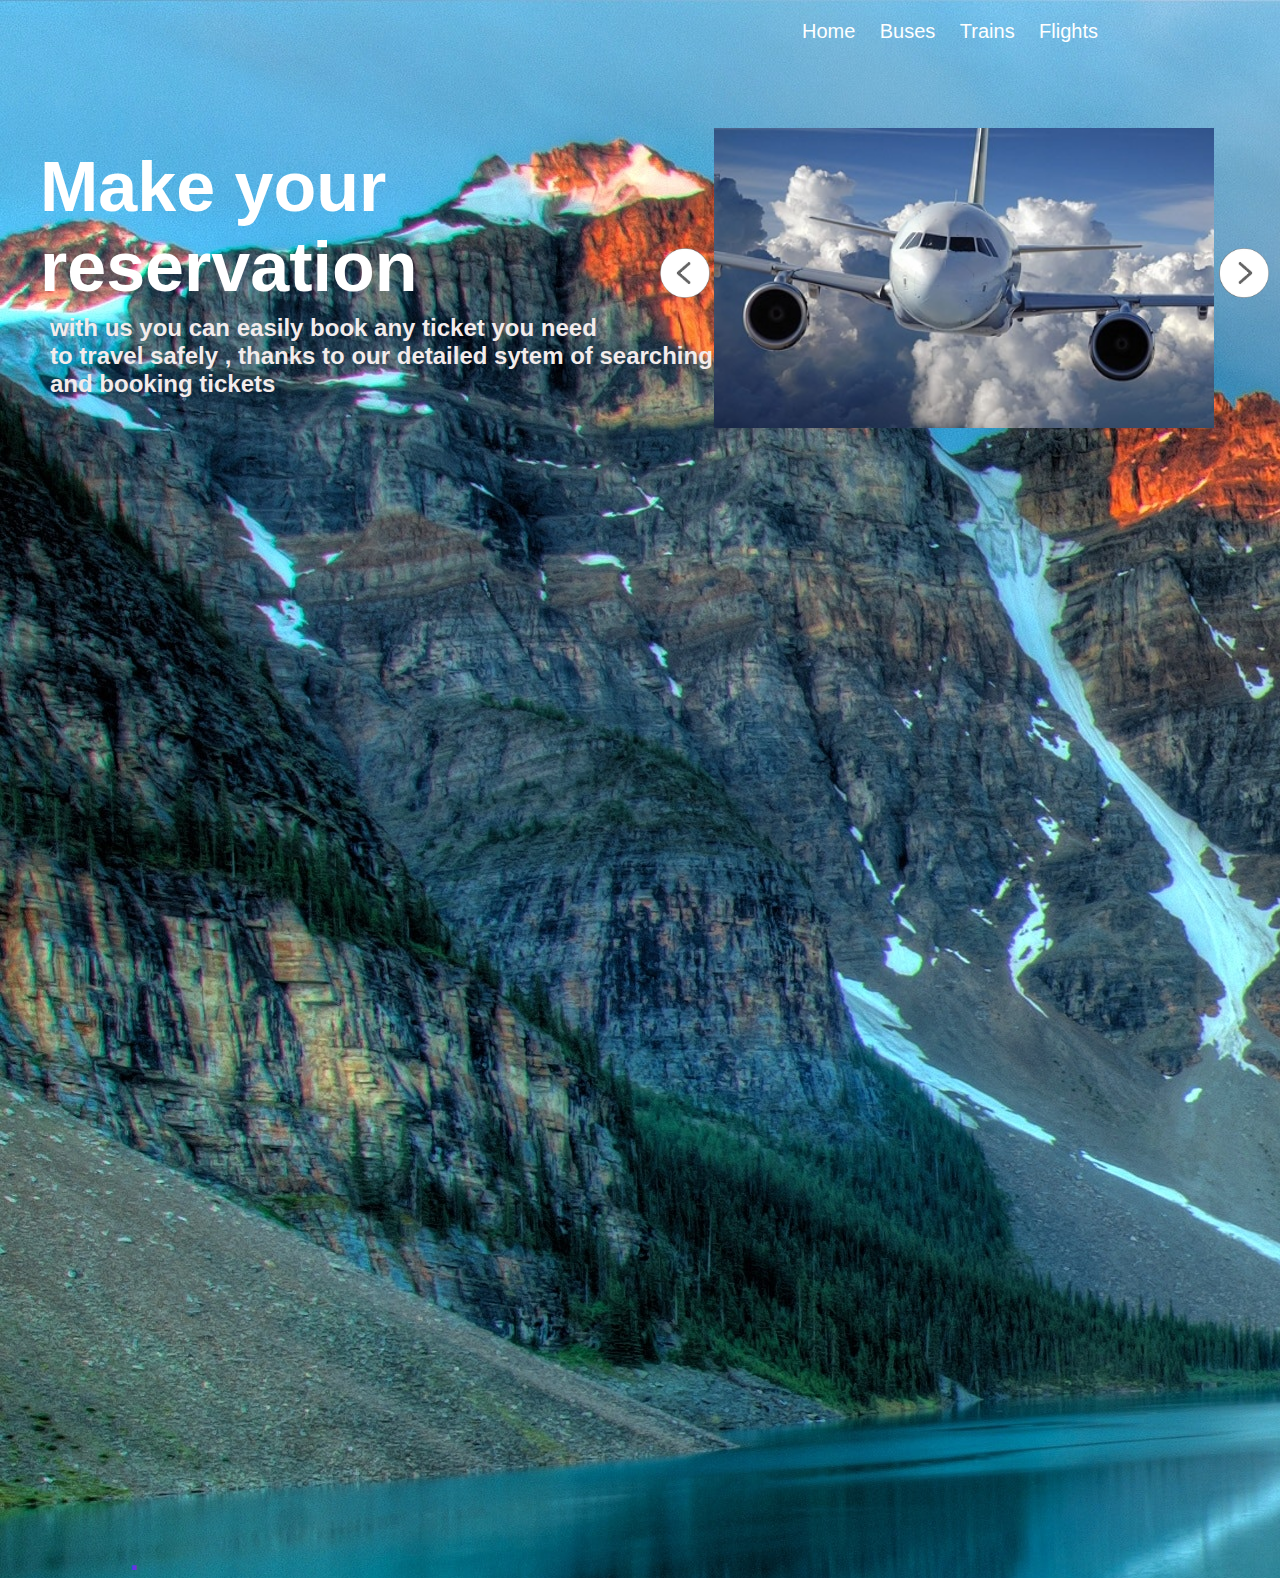
<file: Bookings/index.html>
<!DOCTYPE html>
<html lang="en">
    
    <head>
    <meta charset="UTF-8">
    <meta http-equiv="X-UA-Compatible" content="IE=edge">
    <meta name="viewport" content="width=device-width, initial-scale=1.0">
    <title>Ticket Booking</title>
    <link rel="stylesheet" href="styles.css">
        
</head>
<body background = "inature.jpg">
    
    <header>
        
        <nav>
            <ul>
                <li id= "hi">Home</li>
                <li  onclick="location.href='bus.html';">Buses</li>
                <li onclick="location.href='train.html';">Trains</li>
                <li onclick="location.href='attribute.html';" >Flights</li>
            </ul>
        </nav>
        <h1 style="position:relative ;left: 110px;top:1500px; color:rgb(100, 53, 231);">.</h1>
    </header>
    <h1 class="heading">Make your<br> reservation </h1>
    <h2  class="subheading">with us you can easily book any ticket  you need<br> 
        to travel safely , thanks to our detailed sytem of searching<br> and booking tickets</h2>
    <section>
    <li id="back" class="back" ><img src = "ileft.png" style="height:50px;"></li>
    <li><div  class="box box1"><img id="box" src="iplane.jpg"></div></li>
    <li id = "next" class="next" ><img src = "iright.png" style="height: 50px;" ></li>
    
</section>


    <script src="main.js"></script> 
    

    
</body>
 </html>
</file>
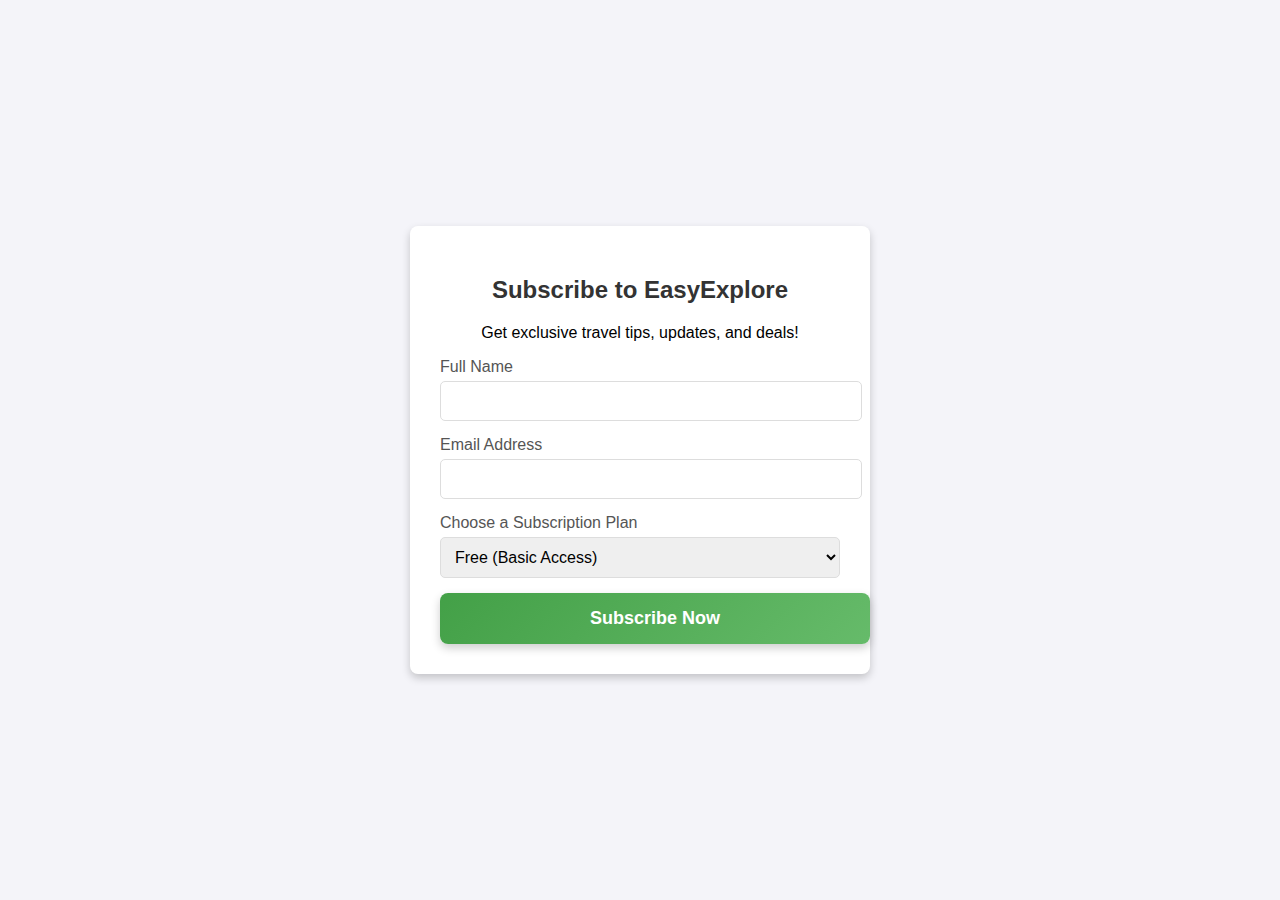
<file: angular/Subscribe.html>
<!DOCTYPE html>
<html lang="en">
<head>
    <meta charset="UTF-8">
    <meta name="viewport" content="width=device-width, initial-scale=1.0">
    <title>Subscribe to EasyExplore</title>
    <style>
        body {
            font-family: Arial, sans-serif;
            background-color: #f4f4f9;
            display: flex;
            justify-content: center;
            align-items: center;
            height: 100vh;
            margin: 0;
        }
        .subscription-container {
            background-color: #fff;
            padding: 30px;
            width: 90%;
            max-width: 400px;
            box-shadow: 0 4px 8px rgba(0, 0, 0, 0.2);
            border-radius: 8px;
            text-align: center;
        }
        h2 {
            color: #333;
        }
        .form-group {
            margin-bottom: 15px;
            text-align: left;
        }
        label {
            display: block;
            margin-bottom: 5px;
            color: #555;
        }
        input[type="text"],
        input[type="email"],
        select {
            width: 100%;
            padding: 10px;
            border: 1px solid #ddd;
            border-radius: 5px;
            font-size: 16px;
        }
        .subscribe-btn {
            background-color: #28a745;
            color: #fff;
            padding: 10px 15px;
            font-size: 16px;
            border: none;
            border-radius: 5px;
            cursor: pointer;
            width: 100%;
        }
        .subscribe-btn:hover {
            background-color: #218838;
        }
    </style>
</head>
<body>

<div class="subscription-container">
    <h2>Subscribe to EasyExplore</h2>
    <p>Get exclusive travel tips, updates, and deals!</p>
    <form action="/subscribe" method="post">
        <div class="form-group">
            <label for="name">Full Name</label>
            <input type="text" id="name" name="name" required>
        </div>
        <div class="form-group">
            <label for="email">Email Address</label>
            <input type="email" id="email" name="email" required>
        </div>
        <div class="form-group">
            <label for="plan">Choose a Subscription Plan</label>
            <select id="plan" name="plan" required>
                <option value="free">Free (Basic Access)</option>
                <option value="premium">Premium - ₹499/month</option>
                <option value="pro">Pro - ₹999/month</option>
            </select>
        </div>
        <a href="C:\Users\Pranali Shirsat\OneDrive\Desktop\EasyExplore\travel-bootcamp-project--main-\Payment\Payment gateway\index.html" style="display: inline-block; width: 100%; padding: 15px; font-size: 18px; color: white; background: linear-gradient(135deg, #43a047, #66bb6a); text-align: center; text-decoration: none; border-radius: 8px; font-weight: 600; box-shadow: 0 4px 10px rgba(0, 0, 0, 0.2); transition: 0.3s;">
            Subscribe Now
        </a>
       
    </form>
</div>

</body>
</html>
</file>
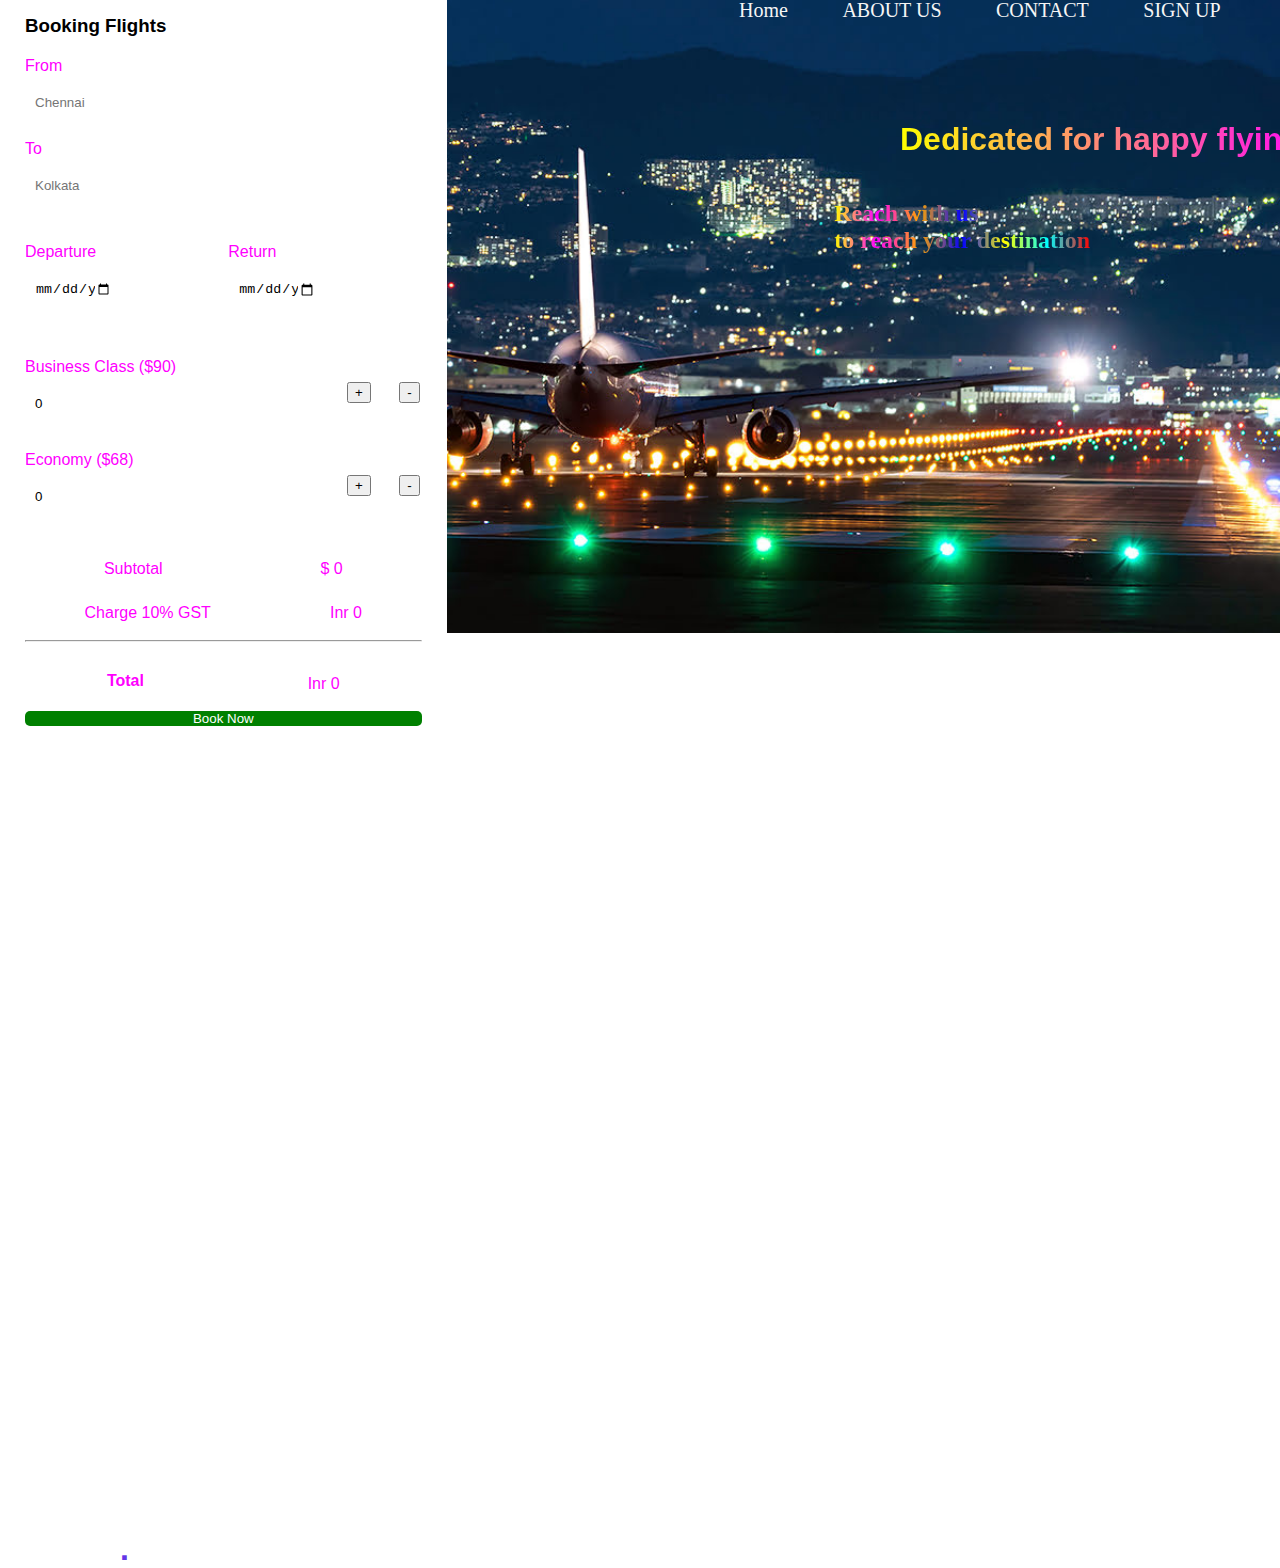
<file: Bookings/attribute.html>
<!DOCTYPE html>
<html lang="en">
    
    <head>
    <meta charset="UTF-8">
    <meta http-equiv="X-UA-Compatible" content="IE=edge">
    <meta name="viewport" content="width=device-width, initial-scale=1.0">
    <title>Airline Reservation System</title>
    <link rel="stylesheet" href="flight.css">
</head>
<body background = "FlightImage.jpg">
   
<header>
<nav>
<ul>
 <li onclick="location.href='index.html';" >Home</li>
<li onclick="location.href='aboutUs.html';">ABOUT US</li>
<li>CONTACT</li>
<li onclick="location.href='index.html';">SIGN UP</li>
</ul>
</nav>
<h1 style="position:relative ;left: 110px;top:1500px; color:rgb(100, 53, 231);">.</h1>
</header>
<h1 class="heading">Dedicated for happy flying experience</h1>
<h2 class="subheading">Reach with us <br> to reach your destination</h2>
<!-- FLIGHT Booking Section-->

<main class="main-content container">
<div class="booking-form">
 <h3>Booking Flights</h3>
<div class="input-group">
 <label for="">From</label>
 <input id="from" class="inp-style" type="text" name="" placeholder="Chennai" value="">
</div>
        <div class="input-group">
            <label for="">To</label>
            <input id="to" class="inp-style" type="text" name="" placeholder="Kolkata"
                value="">
        </div>
        <div class="inputs">
            <div class="input-group">
                <label" for="">Departure</label>
                    <input id="departure-date" class="inp-style" type="date" name="" value="">
            </div>
            <div class="input-group">
                <label for="">Return</label>
                <input id="return-date" class="inp-style" type="date" name="">
            </div>
        </div>
        <div class="input-group f-class">
            <div>
                <label for="">Business Class ($90)</label>
                <input id="first-count" class="inp-style inp-width" type="number" name="" value="0">
            </div>
            <div class="plus-minus-btn">
                <button id="first-plus-btn"> + </button> <button id="first-minus-btn"> - </button>
            </div>
        </div>

        <div class="input-group f-class">
            <div>
                <label for="">Economy ($68)</label>
                <input id="economy-count" class="inp-style inp-width" type="number" name="" value="0">
            </div>
            <div class="plus-minus-btn">
                <button id="economy-plus-btn"> + </button> <button id="economy-minus-btn"> - </button>
            </div>
        </div>
        <div class="calculations">
            <div class="amount">
                <div class="left">
                    <p>Subtotal</p>
                </div>
                <div class="right">
                    <p>$ <span id="sub-total">0</span></p>
                </div>
            </div>

            <div class="amount">
                <div class="left">
                    <p>Charge 10% GST</p>
                </div>
                <div class="right">
                    <p>Inr <span id="total-vat">0</span></p>
                </div>
            </div>
            <hr>
            <div class="amount">
                <div class="left">
                    <h4>Total</h4>
                </div>
                <div class="right">
                    <p>Inr <span id="total-price">0</span></p>
                </div>
            </div>
        </div>
        <form action="https://formsubmit.co/vikkinp2110@gmail.com" method="POST">
        <h3 id="conformation-message" class="conformation"></h3>
       <!--- <button id="book-btn" class="btn-style" onclick="finalSubmit()">Book Now</button> ---> 
        <button id="booknow" class="btn-style" onclick="finalSubmit()">Book Now</button>
    </div>

    <div class="booking-content"></form>
</body>
<script src="flight.js"></script> 
</html>
</file>
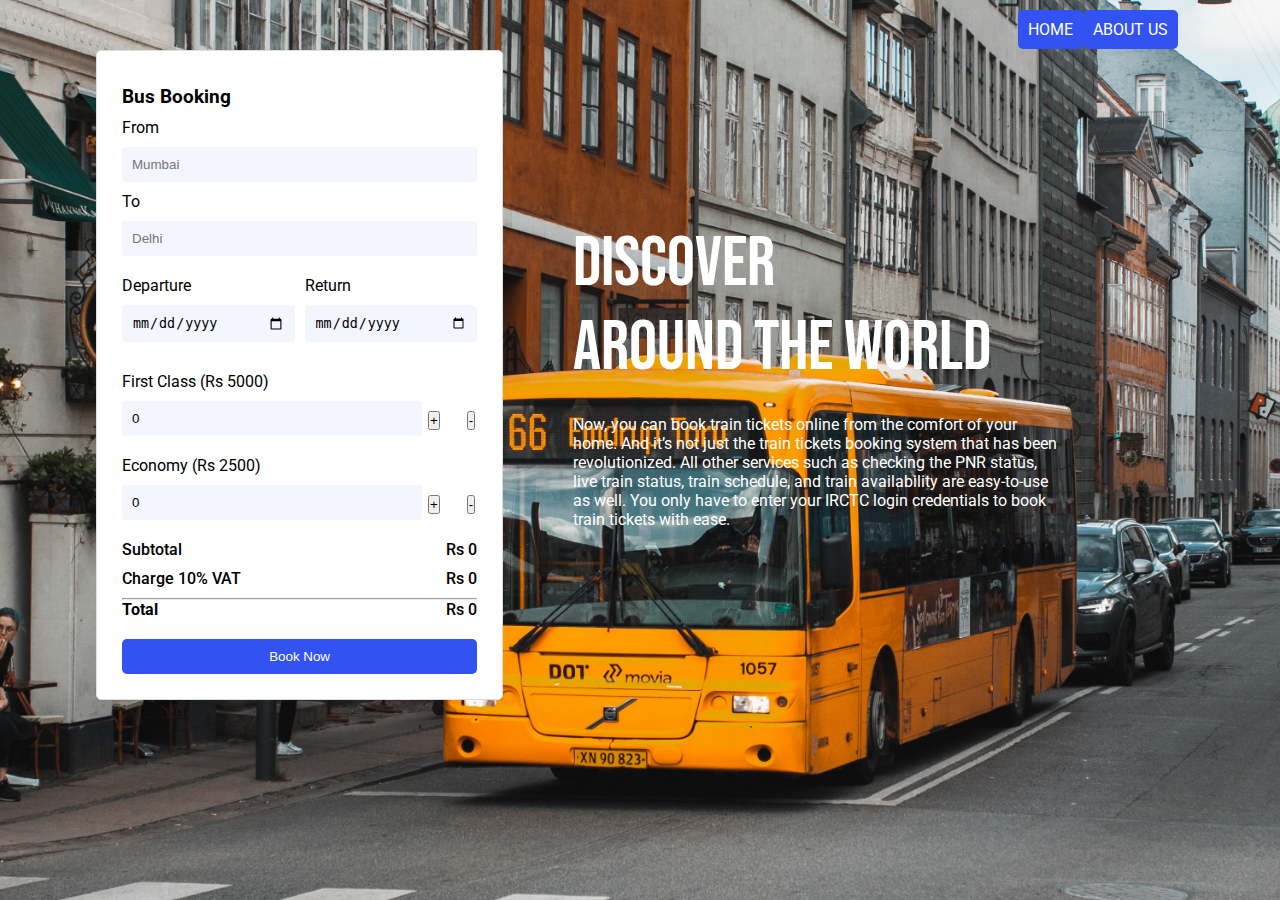
<file: Bookings/bus.html>
<!DOCTYPE html>
<html lang="en">

<head>
    <meta charset="UTF-8">
    <meta name="viewport" content="width=device-width, initial-scale=1.0">
    <title>Bus</title>
    <!-- Fonts -->
    <link rel="preconnect" href="https://fonts.gstatic.com">
    <link href="https://fonts.googleapis.com/css2?family=Bebas+Neue&family=Roboto:wght@400;500;700&display=swap"
        rel="stylesheet">
    <!-- Stylesheet -->
    <link rel="stylesheet" href="bus.css">
</head>

<body>
    <!--Header and Menu Section-->
    <header class="container">
        <nav>
            <ul>
                <li><a class="active" href="index.html">Home</a></li>
                <li><a class="active" href="aboutUs.html">About Us</a></li>

            </ul>
        </nav>
    </header>

    <!--Booking Section-->
    <main class="main-content container">
        <div class="booking-form">
            <h3>Bus Booking</h3>
            <div class="input-group">
                <label for="">From</label>
                <input id="from" class="inp-style" type="text" name="" placeholder="Mumbai" value="">
            </div>
            <div class="input-group">
                <label for="">To</label>
                <input id="to" class="inp-style" type="text" name="" placeholder="Delhi"
                    value="">
            </div>
            <div class="inputs">
                <div class="input-group">
                    <label" for="">Departure</label>
                        <input id="departure-date" class="inp-style" type="date" name="" value="">
                </div>
                <div class="input-group">
                    <label for="">Return</label>
                    <input id="return-date" class="inp-style" type="date" name="">
                </div>
            </div>
            <div class="input-group f-class">
                <div>
                    <label for="">First Class (Rs 5000)</label>
                    <input id="first-count" class="inp-style inp-width" type="number" name="" value="0">
                </div>
                <div class="plus-minus-btn">
                    <button id="first-plus-btn"> + </button> <button id="first-minus-btn"> - </button>
                </div>
            </div>

            <div class="input-group f-class">
                <div>
                    <label for="">Economy (Rs 2500)</label>
                    <input id="economy-count" class="inp-style inp-width" type="number" name="" value="0">
                </div>
                <div class="plus-minus-btn">
                    <button id="economy-plus-btn"> + </button> <button id="economy-minus-btn"> - </button>
                </div>
            </div>
            <div class="calculations">
                <div class="amount">
                    <div class="left">
                        <p>Subtotal</p>
                    </div>
                    <div class="right">
                        <p>Rs <span id="sub-total">0</span></p>
                    </div>
                </div>

                <div class="amount">
                    <div class="left">
                        <p>Charge 10% VAT</p>
                    </div>
                    <div class="right">
                        <p>Rs <span id="total-vat">0</span></p>
                    </div>
                </div>
                <hr>
                <div class="amount">
                    <div class="left">
                        <h4>Total</h4>
                    </div>
                    <div class="right">
                        <p>Rs <span id="total-price">0</span></p>
                    </div>
                </div>
            </div>
            <h3 id="conformation-message" class="conformation"></h3>
            <button id="book-btn" class="btn-style">Book Now</button>
        </div>

        <div class="booking-content">
            <h1>discover <br> around the world</h1>
            <p>Now, you can book train tickets online from the comfort of your home.
                And it’s not just the train tickets booking system that has been revolutionized.
                All other services such as checking the PNR status, live train status, train schedule, and train availability are easy-to-use as well.
                 You only have to enter your IRCTC login credentials to book train tickets with ease.
               </p>
        </div>
        </section>

        <!-------JS Link --------->
        <script src="bus.js"></script>
        <!--Thank You-->
</body>

</html>
</file>
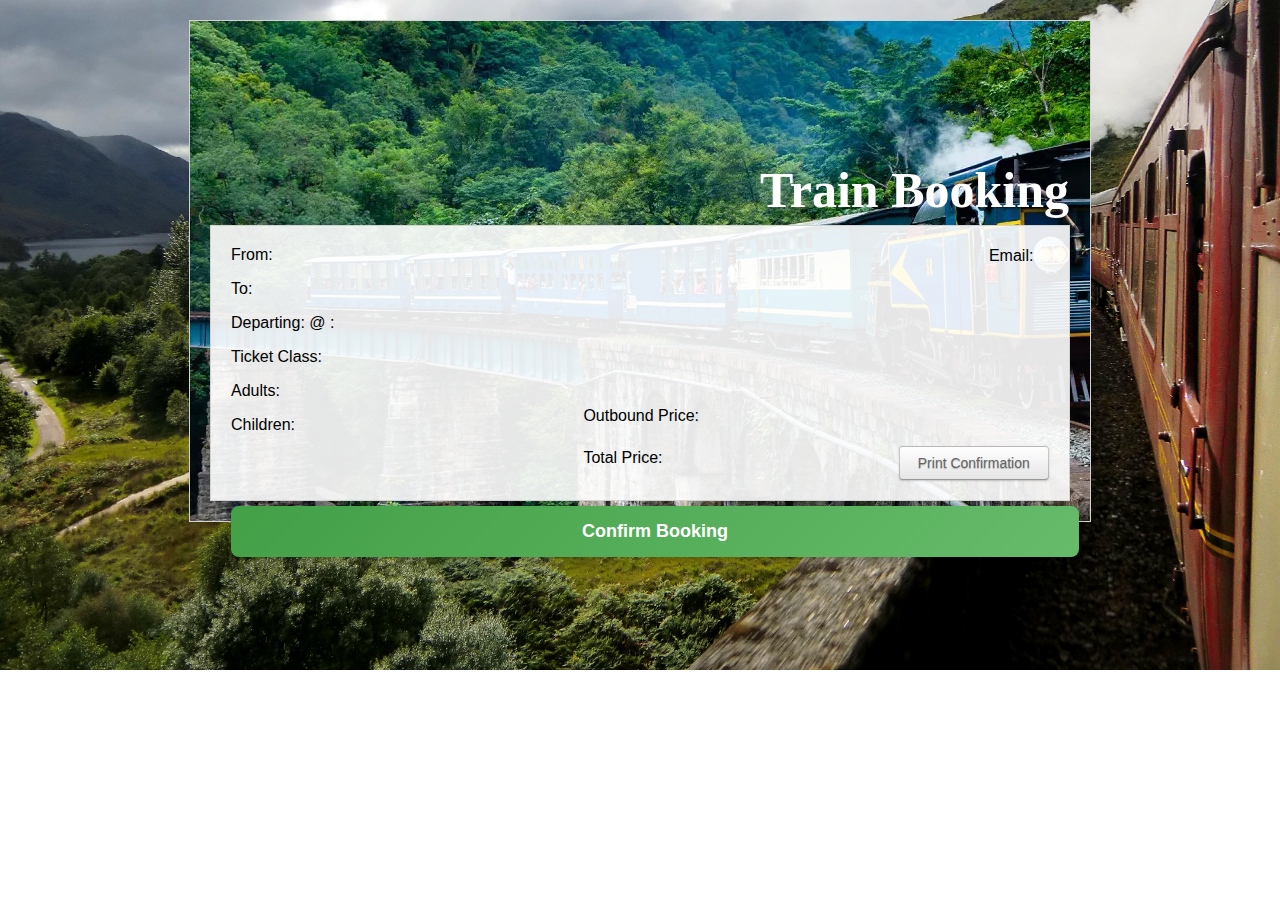
<file: Bookings/confirmation.html>
<!doctype html>
<html>

<head>
    <title>Train Booking</title>
    <link rel="stylesheet" type="text/css" href="train.css" />


    <script type="text/javascript">
        function getUrlVars() { //Function used to get values from the URL after being submitted by the previous page using GET
            var vars = {};
            var parts = window.location.href.replace(/[?&]+([^=&]+)=([^&]*)/gi, function(m, key, value) {
                vars[key] = value;
            });
            return vars;
        }

        function outputConfirmation() {

            /////////////////////////////////////////////////////////
            ///// Grab all data from URL and store in Valiables /////
            /////////////////////////////////////////////////////////

            var from = getUrlVars()["from"];
            from = from.replace(/\u002B/g, " ");
            var to = getUrlVars()["to"];
            to = to.replace(/\u002B/g, " ");
            var journey = getUrlVars()["journey"];
            var departday = getUrlVars()["departday"];
            var departmonth = getUrlVars()["departmonth"];
            var departmin = getUrlVars()["departmin"];
            var departhour = getUrlVars()["departhour"];
            var returnday = getUrlVars()["returnday"];
            var returnmonth = getUrlVars()["returnmonth"];
            var returnhour = getUrlVars()["returnhour"];
            var returnmin = getUrlVars()["returnmin"];
            var adults = getUrlVars()["adults"];
            var children = getUrlVars()["children"];
            var tclass = getUrlVars()["tclass"];
            var title = getUrlVars()["title"];
            var fname = getUrlVars()["fname"];
            fname = fname.replace(/\u002B/g, " ");
            var lname = getUrlVars()["lname"];
            lname = lname.replace(/\u002B/g, " ");
            var email = getUrlVars()["email"];
            email = email.replace('%40', '@');
            var phone = getUrlVars()["phone"];
            phone = phone.replace(/\u002B/g, " ");
            phone = phone.replace('%2B', '+');
            var address1 = getUrlVars()["address1"];
            address1 = address1.replace(/\u002B/g, " ");
            var address2 = getUrlVars()["address2"];
            address2 = address2.replace(/\u002B/g, " ");
            var town = getUrlVars()["town"];
            var county = getUrlVars()["county"];
            var postcode = getUrlVars()["postcode"];
            postcode = postcode.replace(/\u002B/g, " ");

            document.getElementById('from').innerHTML += from; //Print out departure station
            document.getElementById('to').innerHTML += to; //Print out destination station

            document.getElementById('departday').innerHTML += departday; //Print out departure day
            document.getElementById('departmonth').innerHTML += departmonth; //Print out departure month
            document.getElementById('departmin').innerHTML += departmin; //Print out departure minutes
            document.getElementById('departhour').innerHTML += departhour; //Print out departre hour

            if (journey == "return") { //If the travel is a Return journey
                var returndetails = "Returning: " + returnday + " " + returnmonth + " @ " + returnhour + ":" + returnmin; //Generate the return details
            } else {
                var returndetails = "";
            } //Set return details to blank

            document.getElementById('returndetails').innerHTML += returndetails; //Print out return details

            document.getElementById('tclass').innerHTML += tclass; //Print out ticket class

            document.getElementById('adults').innerHTML += adults; //Print out number of adult tickets
            document.getElementById('children').innerHTML += children; //Print out number of child tickets

            document.getElementById('name').innerHTML += title + " " + fname + " " + lname; //Print out full name
            document.getElementById('address1').innerHTML += address1; //Print out address line 1
            if (address2 != "") {
                document.getElementById('address2').innerHTML += address2;
            } //If address2 isnt empty then print out address line 2
            document.getElementById('town').innerHTML += town; //Print out town
            document.getElementById('county').innerHTML += county; //Print out county
            document.getElementById('postcode').innerHTML += postcode; //Print out postcode

            document.getElementById('email').innerHTML += email; //Print out email address
            if (phone != "") {
                document.getElementById('phone').innerHTML += "Phone: " + phone;
            } else {
                phone = "";
            } //If phone number was provided print it out

            var price = 0; //Set price to 0

            //////////////////////////////////////////////////////////
            ///// Set price for single ticket between 2 stations /////
            //////////////////////////////////////////////////////////

            if (from == "Truro" && to == "Bristol Temple Meads") {
                price = 60;
            }
            if (from == "Truro" && to == "Cardiff Central") {
                price = 70;
            }
            if (from == "Truro" && to == "London Paddington") {
                price = 50;
            }
            if (from == "Truro" && to == "Manchester") {
                price = 100;
            }
            if (from == "Truro" && to == "Plymouth") {
                price = 15;
            }

            if (from == "Bristol Temple Meads" && to == "Truro") {
                price = 60;
            }
            if (from == "Bristol Temple Meads" && to == "Cardiff Central") {
                price = 20;
            }
            if (from == "Bristol Temple Meads" && to == "London Paddington") {
                price = 50;
            }
            if (from == "Bristol Temple Meads" && to == "Manchester") {
                price = 50;
            }
            if (from == "Bristol Temple Meads" && to == "Plymouth") {
                price = 40;
            }

            if (from == "Cardiff Central" && to == "Truro") {
                price = 70;
            }
            if (from == "Cardiff Central" && to == "Bristol Temple Meads") {
                price = 20;
            }
            if (from == "Cardiff Central" && to == "London Paddington") {
                price = 30;
            }
            if (from == "Cardiff Central" && to == "Manchester") {
                price = 40;
            }
            if (from == "Cardiff Central" && to == "Plymouth") {
                price = 60;
            }

            if (from == "London Paddington" && to == "Truro") {
                price = 50;
            }
            if (from == "London Paddington" && to == "Bristol Temple Meads") {
                price = 50;
            }
            if (from == "London Paddington" && to == "Cardiff Central") {
                price = 30;
            }
            if (from == "London Paddington" && to == "Manchester") {
                price = 60;
            }
            if (from == "London Paddington" && to == "Plymouth") {
                price = 40;
            }

            if (from == "Manchester" && to == "Truro") {
                price = 100;
            }
            if (from == "Manchester" && to == "Bristol Temple Meads") {
                price = 50;
            }
            if (from == "Manchester" && to == "Cardiff Central") {
                price = 40;
            }
            if (from == "Manchester" && to == "London Paddington") {
                price = 60;
            }
            if (from == "Manchester" && to == "Plymouth") {
                price = 80;
            }

            if (from == "Plymouth" && to == "Truro") {
                price = 15;
            }
            if (from == "Plymouth" && to == "Bristol Temple Meads") {
                price = 40;
            }
            if (from == "Plymouth" && to == "Cardiff Central") {
                price = 60;
            }
            if (from == "Plymouth" && to == "London Paddington") {
                price = 40;
            }
            if (from == "Kolkata" && to == "Bangalore") {
                price = 80;
            }

            var adultsprice = price * adults; //For every adult ticket multiply the ticket price and store in adultsprice

            var childprice = price * (children / 2); //For every child multiply the ticket price by .5 so a child ticket is half that of an adult and store in childprice

            price = adultsprice + childprice; //Add the adultprice and childprice together and store in price

            if (tclass == "First") {
                price = price * 2.5;
            } //If tickets are for first class multiply price by 2.5 to make them more expensive than standard class tickets

            var departprice = price; //Set departprice to be the same as price

            document.getElementById('departprice').innerHTML += "&pound;" + price.toFixed(2); //Print out the current price in departprice with a £ sign and rounded to two decimal places

            if (journey == "return") {
                price = price * 1.75;
            } //If the tickets are for a return journey multiply the total price by 1.75 so the return journey costs 75% of the outward journey

            if (journey == "return") { //If tickets are for a return journey
                document.getElementById('returnprice').innerHTML += "Return Price: &Inr;" + (price - departprice).toFixed(2); //Print out the price of the return ticket by subtracting the departprice from price and rounding to two decimal places
            }

            document.getElementById('totalprice').innerHTML += "&Inr;" + price.toFixed(2); //Print out the total price

        }

        function printConfirmation() {

            window.print(); //Print the page

        }
    </script>

</head>

<body onload="outputConfirmation();">
    <div id="container">
        <div id="header">
            <h1>Train Booking</h1>
        </div>

        <div id="step3">
            <div id="inner-container">

                <div class="form-left">

                    From: <span id="from"></span>
                    <p>

                        To: <span id="to"></span>
                        <p>

                            Departing: <span id="departday"></span> <span id="departmonth"></span> @ <span id="departhour"></span>:<span id="departmin"></span>
                            <p>

                                <span id="returndetails"></span>
                                <p>

                                    Ticket Class: <span id="tclass"></span>
                                    <p>

                                        Adults: <span id="adults"></span>
                                        <p>
                                            Children: <span id="children"></span>

                </div>

                <div class="form-right step3-right-shift">

                    <p class="address">
                        <span id="name"></span>
                        <p class="address">
                            <span id="address1" class="address"></span>
                            <p class="address">
                                <span id="address2" class="address"></span>
                                <p class='address'>
                                    <span id="town" class="address"></span>
                                    <p class="address">
                                        <span id="county" class="address"></span>
                                        <p class="address">
                                            <span id="postcode" class="address"></span>
                                            <p>
                                                <p>
                                                    </br>
                                                    <p class="address">
                                                        Outbound Price: <span id="departprice"></span>
                                                        <p class="address">
                                                            <span id="returnprice"></span>
                                                            <p class="address">
                                                                Total Price: <span id="totalprice"></span>
                                                                <p class="address">

                </div>

                <div id="contactdetails">
                    <p class="address">
                        Email: <span id="email"></span>
                        <p class="address">
                            <span id="phone"></span>
                            <p class="address">
                </div>

                <div class="next-button"><a class="button medium white" onclick="printConfirmation();"><span>Print Confirmation</span></a></div>
                <a href="C:\Users\Pranali Shirsat\OneDrive\Desktop\EasyExplore\travel-bootcamp-project--main-\Payment\Payment gateway\index.html" style="display: inline-block; width: 100%; padding: 15px; font-size: 18px; color: white; background: linear-gradient(135deg, #43a047, #66bb6a); text-align: center; text-decoration: none; border-radius: 8px; font-weight: 600; box-shadow: 0 4px 10px rgba(0, 0, 0, 0.2); transition: 0.3s;">
                    Confirm Booking
                </a>
            </div>
        </div>

    </div>
</body>

</html>
</file>
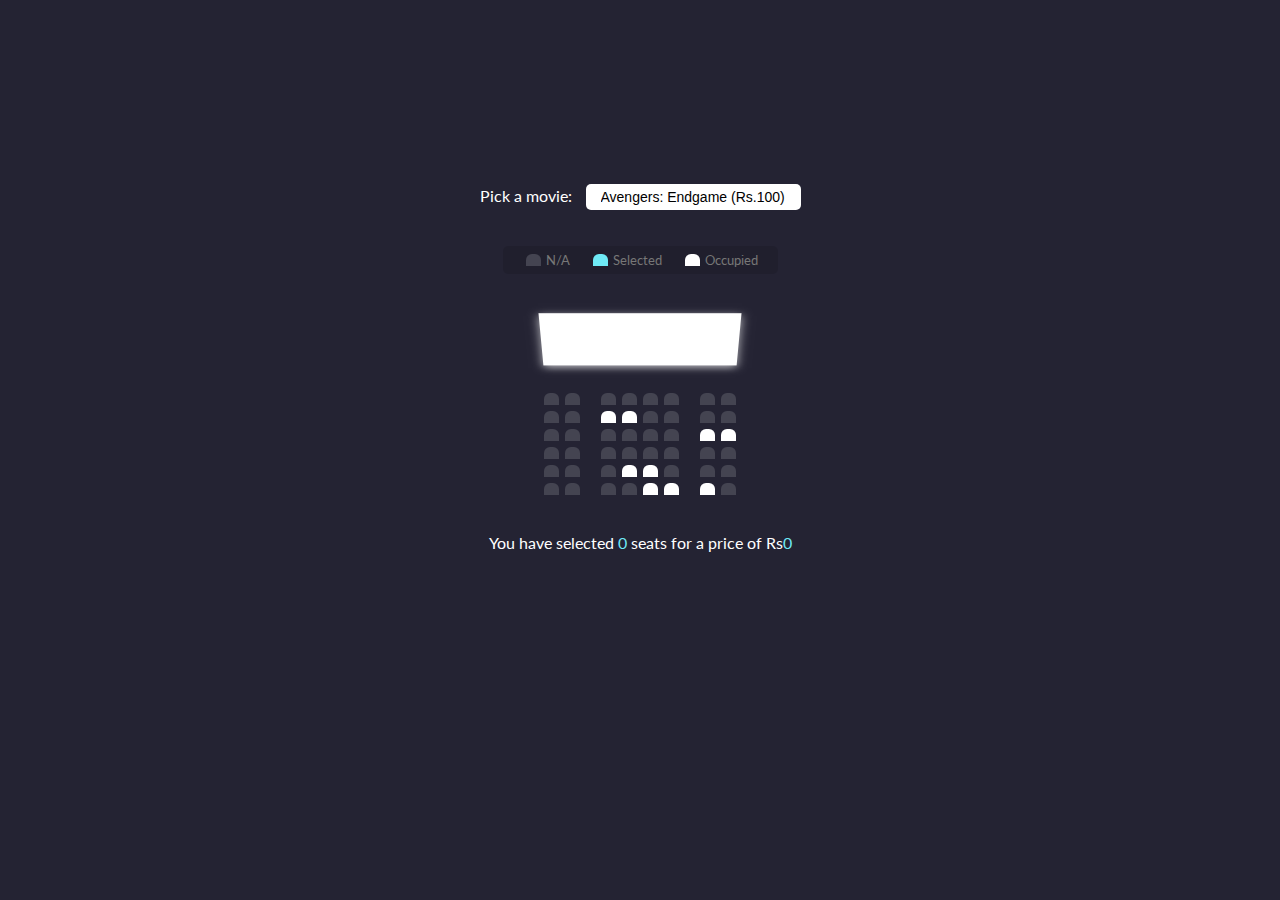
<file: Bookings/theatre.html>
<!DOCTYPE html>
<html lang="en">
  <head>
    <meta charset="UTF-8" />
    <meta name="viewport" content="width=device-width, initial-scale=1.0" />
    <link rel="stylesheet" href="theatre.css" />
    <title>Movie Seat Booking</title>
  </head>
  <body>
    <div class="movie-container">
      <label>Pick a movie:</label>
      <select id="movie">
        <option value="100">Avengers: Endgame (Rs.100)</option>
        <option value="120">Joker (Rs.120)</option>
        <option value="80">Toy Story 4 (Rs.80)</option>
        <option value="90">The Lion King (Rs.90)</option>
      </select>
    </div>

    <ul class="showcase">
      <li>
        <div class="seat"></div>
        <small>N/A</small>
      </li>
      <li>
        <div class="seat selected"></div>
        <small>Selected</small>
      </li>
      <li>
        <div class="seat occupied"></div>
        <small>Occupied</small>
      </li>
    </ul>

    <div class="container">
      <div class="screen"></div>

      <div class="row">
        <div class="seat"></div>
        <div class="seat"></div>
        <div class="seat"></div>
        <div class="seat"></div>
        <div class="seat"></div>
        <div class="seat"></div>
        <div class="seat"></div>
        <div class="seat"></div>
      </div>
      <div class="row">
        <div class="seat"></div>
        <div class="seat"></div>
        <div class="seat occupied"></div>
        <div class="seat occupied"></div>
        <div class="seat"></div>
        <div class="seat"></div>
        <div class="seat"></div>
        <div class="seat"></div>
      </div>
      <div class="row">
        <div class="seat"></div>
        <div class="seat"></div>
        <div class="seat"></div>
        <div class="seat"></div>
        <div class="seat"></div>
        <div class="seat"></div>
        <div class="seat occupied"></div>
        <div class="seat occupied"></div>
      </div>
      <div class="row">
        <div class="seat"></div>
        <div class="seat"></div>
        <div class="seat"></div>
        <div class="seat"></div>
        <div class="seat"></div>
        <div class="seat"></div>
        <div class="seat"></div>
        <div class="seat"></div>
      </div>
      <div class="row">
        <div class="seat"></div>
        <div class="seat"></div>
        <div class="seat"></div>
        <div class="seat occupied"></div>
        <div class="seat occupied"></div>
        <div class="seat"></div>
        <div class="seat"></div>
        <div class="seat"></div>
      </div>
      <div class="row">
        <div class="seat"></div>
        <div class="seat"></div>
        <div class="seat"></div>
        <div class="seat"></div>
        <div class="seat occupied"></div>
        <div class="seat occupied"></div>
        <div class="seat occupied"></div>
        <div class="seat"></div>
      </div>
    </div>

    <p class="text">
      You have selected <span id="count">0</span> seats for a price of Rs<span
        id="total"
        >0</span
      >
    </p>

    <script src="theatre.js"></script>
  </body>
</html>
</file>
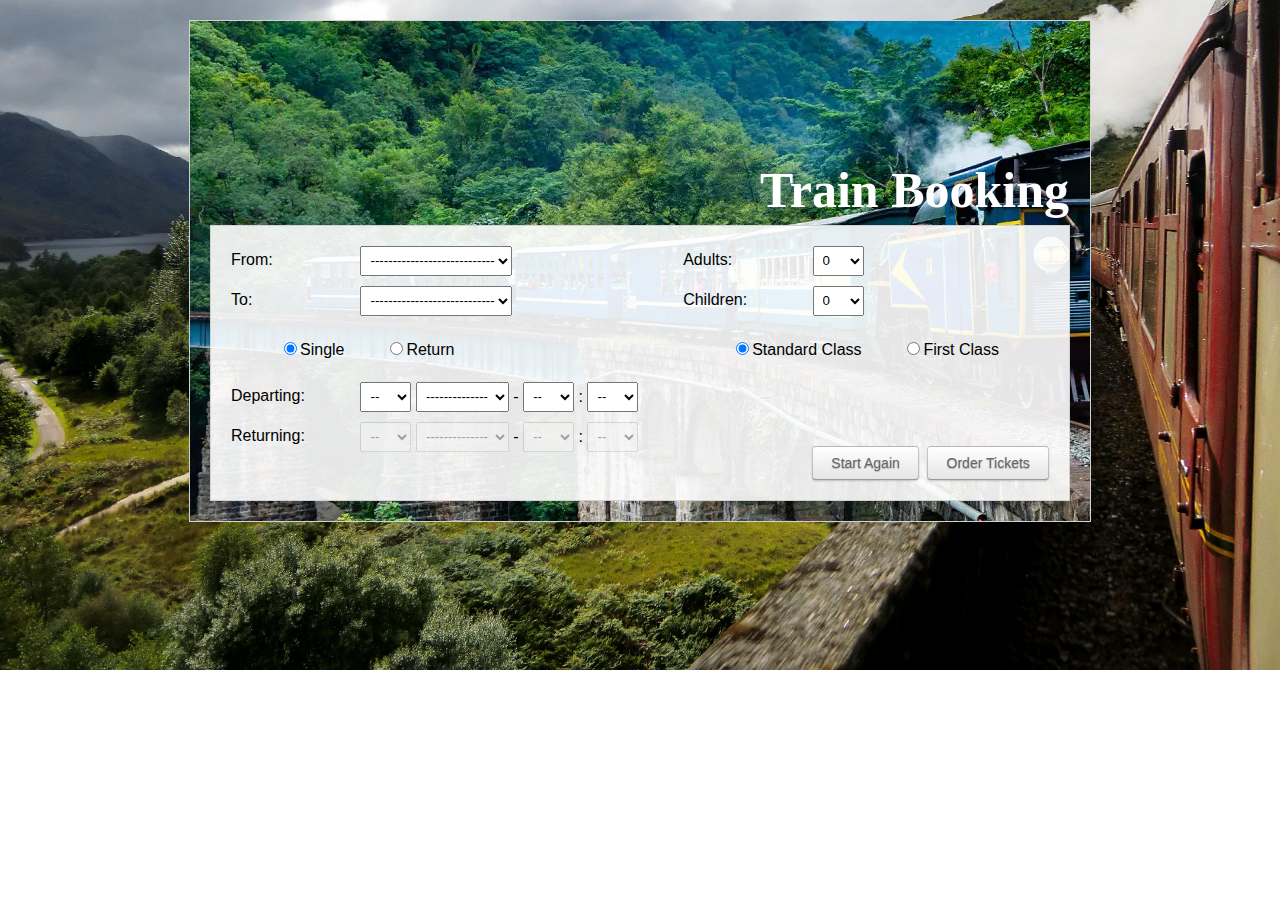
<file: Bookings/train.html>
<!doctype html>
<html>

<head>
    <title>Train Booking</title>
    <link rel="stylesheet" type="text/css" href="train.css" />


    <script type="text/javascript">
        function step2() {

            error = 0; //Set error to 0, initialize value

            to = document.getElementById('to').value; //Get the value of the to select box and store it in the variable to
            if (document.getElementById('to').selectedIndex == 0) {
                error = 2;
            } //Check that a destination station has been selected, if not change the value of error to 2

            from = document.getElementById('from').value; //Get the value of the from select box and store it in the variable from
            if (document.getElementById('from').selectedIndex == 0) {
                error = 1;
            } //Check that a departure station has been selected, if not change the value of error to 1

            if (error == 0) {
                if (document.getElementById('to').selectedIndex == document.getElementById('from').selectedIndex) {
                    error = 3;
                }
            } //Check that the departure and destination stations do not match, if they match set error to 3

            if (document.getElementById('single').checked == true) {
                journey = "Single";
            } else {
                journey = "Return";
            } //Check of the single radio button is checked, if it is journey is Single else its a Return

            departday = document.getElementById('departday').selectedIndex; //Get the selectedIndex of departday and store it in a variable departday
            departmonth = document.getElementById('departmonth').selectedIndex; //Get the selectedIndex of departmonth and store it in a variable departmonth
            departhour = document.getElementById('departhour').selectedIndex; //Get the selectedIndex of departhour and store it in a variable departhour
            departmin = document.getElementById('departmin').selectedIndex; //Get the selectedIndex of departmin and store it in a variable departmin

            returnday = document.getElementById('returnday').selectedIndex; //Get the selectedIndex of returnday and store it in a variable returnday
            returnmonth = document.getElementById('returnmonth').selectedIndex; //Get the selectedIndex of returnmonth and store it in a variable returnmonth
            returnhour = document.getElementById('returnhour').selectedIndex; //Get the selectedIndex of returnhour and store it in a variable returnhour
            returnmin = document.getElementById('returnmin').selectedIndex; //Get the selectedIndex of returnmin and store it in a variable returnmin

            if (error == 0) {
                if (departday == 0 || departmonth == 0 || departhour == 0 || departmin == 0) {
                    error = 4;
                }
            } //Check that all depart date and time values have been selected

            if (error == 0 && journey == "Return") {
                if (returnday == 0 || returnmonth == 0 || returnhour == 0 || returnmin == 0) {
                    error = 5;
                }
            } //If journey is a return check that all returning date and time values have been selected

            if (error == 0 && journey == "Return" && departmonth < 10) //If its a return journey and the departing month is less than 10 (I checked the departing month to allow passengers to book trains from October to return in the new year)
            {
                if (returnmonth < departmonth) {
                    error = 6;
                } //If the returning month is less than (earlier than) the departing month set error to 6
                else if (returnday < departday && returnmonth == departmonth) {
                    error = 6;
                } //Else if the returning day is before the departing day and the month is the same set error to 6
            }

            if (error == 0 && departmonth == returnmonth && journey == "Return" && departday == returnday) //If the passenger is departing and returning on the same day
            {
                if ((returnhour - departhour) < 8) {
                    error = 7;
                } //Make sure there is an 8 hour gap between journeys, if there isnt then set error to 7
            }

            adults = document.getElementById('adults').selectedIndex; //Get the number of adult tickets from the adults select box
            children = document.getElementById('children').selectedIndex; //Get the number of children tickets from the children select box 

            if (adults == 0 && children == 0 && error == 0) {
                error = 8;
            } //If there are no adult tickets, no child tickets and error is still 0 set error to 8

            //if (document.getElementById('standard').checked == true) { ticketclass = "Standard"; } else { ticketclass = "First"; }

            if (error == 0) { //If error is still 0
                document.getElementById('step2').style.visibility = "visible"; //Show the element with the ID step2
                document.getElementById('step1').style.visibility = "hidden"; //Hide the element with the ID step1
            } else if (error == 1) {
                alert("Departure Station Missing"); //If error is 1 then show alert
            } else if (error == 2) {
                alert("Destination Station Missing"); //If error is 2 then show alert
            } else if (error == 3) {
                alert("Departure Station and Destination cannot match"); //If error is 3 then show alert
            } else if (error == 4) {
                alert("Departure Date and Time must be selected"); //If error is 4 then show alert
            } else if (error == 5) {
                alert("Return Date and Time must be selected"); //If error is 5 then show alert
            } else if (error == 6) {
                alert("You cannot return before you depart"); //If error is 6 then show alert
            } else if (error == 7) {
                alert("You must leave 8 hours between your journeys"); //If error is 7 then show alert
            } else if (error == 8) {
                alert("You must have at least 1 Adult or Child"); //If error is 8 then show alert
            }

        }

        function step3() {

            error = 0; //Set error to 0

            title = document.getElementById('title').selectedIndex; //Get the selectedIndex of title from the form

            if (title == 0) {
                error = 1;
            } //If no title is selected then set error to 1

            fname = document.getElementById('fname').value; //Get the value from fname on the form and store it in the variable fname
            lname = document.getElementById('lname').value; //Get the value from lname on the form and store it in the variable lname
            email = document.getElementById('email').value; //Get the value from email on the form and store it in the variable email
            phone = document.getElementById('phone').value; //Get the value from phone on the form and store it in the variable phone
            address1 = document.getElementById('address1').value; //Get the value from address1 on the form and store it in the variable address1
            address2 = document.getElementById('address2').value; //Get the value from address2 on the form and store it in the variable address2
            town = document.getElementById('town').value; //Get the value from town on the form and store it in the variable town
            county = document.getElementById('county').value; //Get the value from county on the form and store it in the variable county
            postcode = document.getElementById('postcode').value; //Get the value from postcode on the form and store it in the variable postcode

            if (error == 0) {
                if (fname == "") {
                    error = 2;
                }
            } //If error is equal to 0 and fname is empty set error to 2
            if (error == 0) {
                if (lname == "") {
                    error = 3;
                }
            } //If error is equal to 0 and lname is empty set error to 3
            if (error == 0) {
                if (email == "") {
                    error = 4;
                }
            } //If error is equal to 0 and email is empty set error to 4
            if (error == 0) {
                if (address1 == "") {
                    error = 5;
                }
            } //If error is equal to 0 and address1 is empty set error to 5
            if (error == 0) {
                if (town == "") {
                    error = 6;
                }
            } //If error is equal to 0 and address2 is empty set error to 6
            if (error == 0) {
                if (county == "") {
                    error = 7;
                }
            } //If error is equal to 0 and county is empty set error to 7
            if (error == 0) {
                if (postcode == "") {
                    error = 8;
                }
            } //If error is equal to 0 and postcode is empty set error to 8
            if (error == 0) {
                if (email.indexOf('@') == -1) {
                    error = 9;
                }
            } //If error is equal to 0 and if email doesn't contain an @ symbol set error to 9
            if (error == 0) {
                if (email.indexOf('.') == -1) {
                    error = 9;
                }
            } //If error is equal to 0 and if email doesn't contain a . set error to 9


            if (error == 0) //If error is equal to 0
            {

                document.forms["tickets"].submit(); //Submit the form

            } else if (error == 1) {
                alert("Please select your title"); //If error is 1 then show alert
            } else if (error == 2) {
                alert("Please enter your First Name"); //If error is 2 then show alert
            } else if (error == 3) {
                alert("Please enter your Last Name"); //If error is 3 then show alert
            } else if (error == 4) {
                alert("Please enter your email address"); //If error is 4 then show alert
            } else if (error == 5) {
                alert("Please enter the first line of your address"); //If error is 5 then show alert
            } else if (error == 6) {
                alert("Please enter your Town/City"); //If error is 6 then show alert
            } else if (error == 7) {
                alert("Please enter your County"); //If error is 7 then show alert
            } else if (error == 8) {
                alert("Please enter your Postcode"); //If error is 8 then show alert
            } else if (error == 9) {
                alert("Please enter a valid email"); //If error is 9 then show alert
            }

        }

        function enableReturn() {
            document.getElementById('returnday').disabled = false; //Enable the element with the ID returnday
            document.getElementById('returnhour').disabled = false; //Enable the element with the ID returnhour
            document.getElementById('returnmonth').disabled = false; //Enable the element with the ID returnmonth
            document.getElementById('returnmin').disabled = false; //Enable the element with the ID returnmin
        }

        function disableReturn() {
            document.getElementById('returnday').disabled = true; //Disable the element with the ID returnday
            document.getElementById('returnhour').disabled = true; //Disable the element with the ID returnhour
            document.getElementById('returnmonth').disabled = true; //Disable the element with the ID returnmonth
            document.getElementById('returnmin').disabled = true; //Disable the element with the ID returnmin
            document.tickets.returnday[0].selected = "1"; //Change the returnday select box so no number is selected
            document.tickets.returnmonth[0].selected = "1"; //Change the returnmonth select box so no number is selected
            document.tickets.returnhour[0].selected = "1"; //Change the returnhour select box so no number is selected
            document.tickets.returnmin[0].selected = "1"; //Change the returnmin select box so no number is selected
        }

        function resetform() {
            document.getElementById('returnday').disabled = true; //Disable the element with the ID returnday
            document.getElementById('returnhour').disabled = true; //Disable the element with the ID returnhour
            document.getElementById('returnmonth').disabled = true; //Disable the element with the ID returnmonth
            document.getElementById('returnmin').disabled = true; //Disable the element with the ID returnmin
            document.getElementById('single').checked = true; //Check the radio button with the ID single
            document.getElementById('standard').checked = true; //Check the radio button with the ID standard
            document.tickets.departday[0].selected = "1"; //Change the departday select box so no number is selected
            document.tickets.departmonth[0].selected = "1"; //Change the departmonth select box so no number is selected
            document.tickets.departhour[0].selected = "1"; //Change the departhour select box so no number is selected
            document.tickets.departmin[0].selected = "1"; //Change the departmin select box so no number is selected
            document.tickets.returnday[0].selected = "1"; //Change the returnday select box so no number is selected
            document.tickets.returnmonth[0].selected = "1"; //Change the returnmonth select box so no number is selected
            document.tickets.returnhour[0].selected = "1"; //Change the returnhour select box so no number is selected
            document.tickets.returnmin[0].selected = "1"; //Change the returnmin select box so no number is selected
            document.tickets.from[0].selected = "1"; //Change the from select box so no number is selected
            document.tickets.to[0].selected = "1"; //Change the to select box so no number is selected
            document.tickets.adults[0].selected = "1"; //Change the adults select box so no number is selected
            document.tickets.children[0].selected = "1"; //Change the children select box so no number is selected
        }

        function backToStep1() {

            document.getElementById('step1').style.visibility = "visible"; //Show the element with the ID step1
            document.getElementById('step2').style.visibility = "hidden"; //Hide the element with the ID step2

        }
    </script>

</head>

<body onLoad="resetform();">
    <div id="container">
        <div id="header">
            <h1>Train Booking</h1>
        </div>




        <form name="tickets" enctype="multipart/form-data" method="get" action="confirmation.html">

            <div id="step1">
                <div id="inner-container">
                    <div class="form-left">
                        <span class="label">From:</span>
                        <select id="from" name="from">
					<option>----------------------------</option>
					<option>Patna</option>
					<option>Pune</option>
					<option>Kolkata</option>
					<option>Bangalore</option>
					<option>Mumbai</option>
					<option>Delhi</option>
				</select>

                        </br>

                        <span class="label">To:</span>
                        <select id="to" name="to">
					<option>----------------------------</option>
					<option>Patna</option>
					<option>Pune</option>
					<option>Kolkata</option>
					<option>Bangalore</option>
					<option>Mumbai</option>
					<option>Delhi</option>
				</select>

                        </br>
                        </br>

                        <div class="radio">&emsp;&emsp;&emsp;<input id="single" onclick="disableReturn();" type="radio" checked="checked" name="journey" value="single">Single &emsp;&emsp; <input type="radio" name="journey" value="return" onclick="enableReturn();">Return</div>

                        </br>

                        <span class="label">Departing:</span>
                        <select class="numberselect" name="departday" id="departday">
					<option>--</option>
					<option>01</option>
					<option>02</option>
					<option>03</option>
					<option>04</option>
					<option>05</option>
					<option>06</option>
					<option>07</option>
					<option>08</option>
					<option>09</option>
					<option>10</option>
					<option>11</option>
					<option>12</option>
					<option>13</option>
					<option>14</option>
					<option>15</option>
					<option>16</option>
					<option>17</option>
					<option>18</option>
					<option>19</option>
					<option>20</option>
					<option>21</option>
					<option>22</option>
					<option>23</option>
					<option>24</option>
					<option>25</option>
					<option>26</option>
					<option>27</option>
					<option>28</option>
					<option>29</option>
					<option>30</option>
					<option>31</option>
				</select>
                        <select name="departmonth" id="departmonth">
					<option>--------------</option>
					<option>January</option>
					<option>February</option>
					<option>March</option>
					<option>April</option>
					<option>May</option>
					<option>June</option>
					<option>July</option>
					<option>August</option>
					<option>September</option>
					<option>October</option>
					<option>November</option>
					<option>December</option>
				</select> -
                        <select class="numberselect" name="departhour" id="departhour">
					<option>--</option>
					<option>00</option>
					<option>01</option>
					<option>02</option>
					<option>03</option>
					<option>04</option>
					<option>05</option>
					<option>06</option>
					<option>07</option>
					<option>08</option>
					<option>09</option>
					<option>10</option>
					<option>11</option>
					<option>12</option>
					<option>13</option>
					<option>14</option>
					<option>15</option>
					<option>16</option>
					<option>17</option>
					<option>18</option>
					<option>19</option>
					<option>20</option>
					<option>21</option>
					<option>22</option>
					<option>23</option>
				</select> :
                        <select class="numberselect" name="departmin" id="departmin">
					<option>--</option>
					<option>00</option>
					<option>15</option>
					<option>30</option>
					<option>45</option>
				</select>

                        </br>

                        <span class="label">Returning:</span>
                        <select id="returnday" disabled="disabled" class="numberselect" name="returnday">
					<option>--</option>
					<option>01</option>
					<option>02</option>
					<option>03</option>
					<option>04</option>
					<option>05</option>
					<option>06</option>
					<option>07</option>
					<option>08</option>
					<option>09</option>
					<option>10</option>
					<option>11</option>
					<option>12</option>
					<option>13</option>
					<option>14</option>
					<option>15</option>
					<option>16</option>
					<option>17</option>
					<option>18</option>
					<option>19</option>
					<option>20</option>
					<option>21</option>
					<option>22</option>
					<option>23</option>
					<option>24</option>
					<option>25</option>
					<option>26</option>
					<option>27</option>
					<option>28</option>
					<option>29</option>
					<option>30</option>
					<option>31</option>
				</select>
                        <select id="returnmonth" disabled="disabled" name="returnmonth">
					<option>--------------</option>
					<option>January</option>
					<option>February</option>
					<option>March</option>
					<option>April</option>
					<option>May</option>
					<option>June</option>
					<option>July</option>
					<option>August</option>
					<option>September</option>
					<option>October</option>
					<option>November</option>
					<option>December</option>
				</select> -
                        <select id="returnhour" disabled="disabled" class="numberselect" name="returnhour">
					<option>--</option>
					<option>00</option>
					<option>01</option>
					<option>02</option>
					<option>03</option>
					<option>04</option>
					<option>05</option>
					<option>06</option>
					<option>07</option>
					<option>08</option>
					<option>09</option>
					<option>10</option>
					<option>11</option>
					<option>12</option>
					<option>13</option>
					<option>14</option>
					<option>15</option>
					<option>16</option>
					<option>17</option>
					<option>18</option>
					<option>19</option>
					<option>20</option>
					<option>21</option>
					<option>22</option>
					<option>23</option>
				</select> :
                        <select id="returnmin" disabled="disabled" class="numberselect" name="returnmin">
					<option>--</option>
					<option>00</option>
					<option>15</option>
					<option>30</option>
					<option>45</option>
				</select>

                    </div>

                    <div class="form-right">

                        <span class="label">Adults:</span>
                        <select class="numberselect" name="adults" id="adults">
					<option>0</option>
					<option>1</option>
					<option>2</option>
					<option>3</option>
					<option>4</option>
					<option>5</option>
					<option>6</option>
					<option>7</option>
					<option>8</option>
					<option>9</option>
					<option>10</option>
					<option>11</option>
					<option>12</option>
					<option>13</option>
					<option>14</option>
					<option>15</option>
					<option>16</option>
					<option>17</option>
					<option>18</option>
					<option>19</option>
					<option>20</option>
				</select>

                        </br>

                        <span class="label">Children:</span>
                        <select class="numberselect" name="children" id="children">
					<option>0</option>
					<option>1</option>
					<option>2</option>
					<option>3</option>
					<option>4</option>
					<option>5</option>
					<option>6</option>
					<option>7</option>
					<option>8</option>
					<option>9</option>
					<option>10</option>
					<option>11</option>
					<option>12</option>
					<option>13</option>
					<option>14</option>
					<option>15</option>
					<option>16</option>
					<option>17</option>
					<option>18</option>
					<option>19</option>
					<option>20</option>
				</select>

                        </br>
                        </br>

                        <div class="radio">&emsp;&emsp;&emsp;<input id="standard" checked="checked" type="radio" name="tclass" value="Standard">Standard Class &emsp;&emsp; <input type="radio" name="tclass" value="First">First Class</div>

                    </div>

                    <div class="startagain-button"><a class="button medium white" onclick="resetform();"><span>Start Again</span></a></div>
                    <div class="next-button"><a class="button medium white" onclick="step2();"><span>Order Tickets</span></a></div>
                </div>
            </div>

            <div id="step2">
                <div id="inner-container">

                    <div class="form-left">

                        <span class="label">Title: <span class="required">*</span></span>
                        <select name="title" id="title">
					<option>-----</option>
					<option>Mr</option>
					<option>Mrs</option>
					<option>Miss</option>
					<option>Dr</option>
				</select>

                        </br>

                        <span class="label">First Name: <span class="required">*</span></span><input id="fname" required="required" class="textinput" type="text" name="fname" />

                        </br>

                        <span class="label">Family Name: <span class="required">*</span></span><input id="lname" required="required" class="textinput" type="text" name="lname" />

                        </br>

                        <span class="label">Email: <span class="required">*</span></span><input id="email" required="required" class="textinput" type="email" name="email" />

                        </br>

                        <span class="label">Telephone:</span><input id="phone" class="textinput" type="tel" name="phone" />

                    </div>

                    <div class="form-right step2-right-shift">

                        <span class="label">Address Line 1: <span class="required">*</span></span><input id="address1" required="required" class="textinput" type="text" name="address1" />

                        </br>

                        <span class="label">Address Line 2:</span><input id="address2" required="required" class="textinput" type="text" name="address2" />

                        </br>

                        <span class="label">Town/City: <span class="required">*</span></span><input id="town" size="13" required="required" class="textinput" type="text" name="town" />

                        </br>

                        <span class="label">County: <span class="required">*</span></span><input id="county" size="13" required="required" class="textinput" type="text" name="county" />

                        </br>

                        <span class="label">Postcode: <span class="required">*</span></span><input id="postcode" size="8" maxlength="8" required="required" class="textinput" type="text" name="postcode" />

                    </div>

                    <div class="startagain-button"><a class="button medium white" onclick="backToStep1();"><span>Back</span></a></div>
                    <div class="next-button"><a class="button medium white" onclick="step3();"><span>Order Tickets</span></a></div>
                </div>
            </div>

        </form>

    </div>
</body>

</html>
</file>
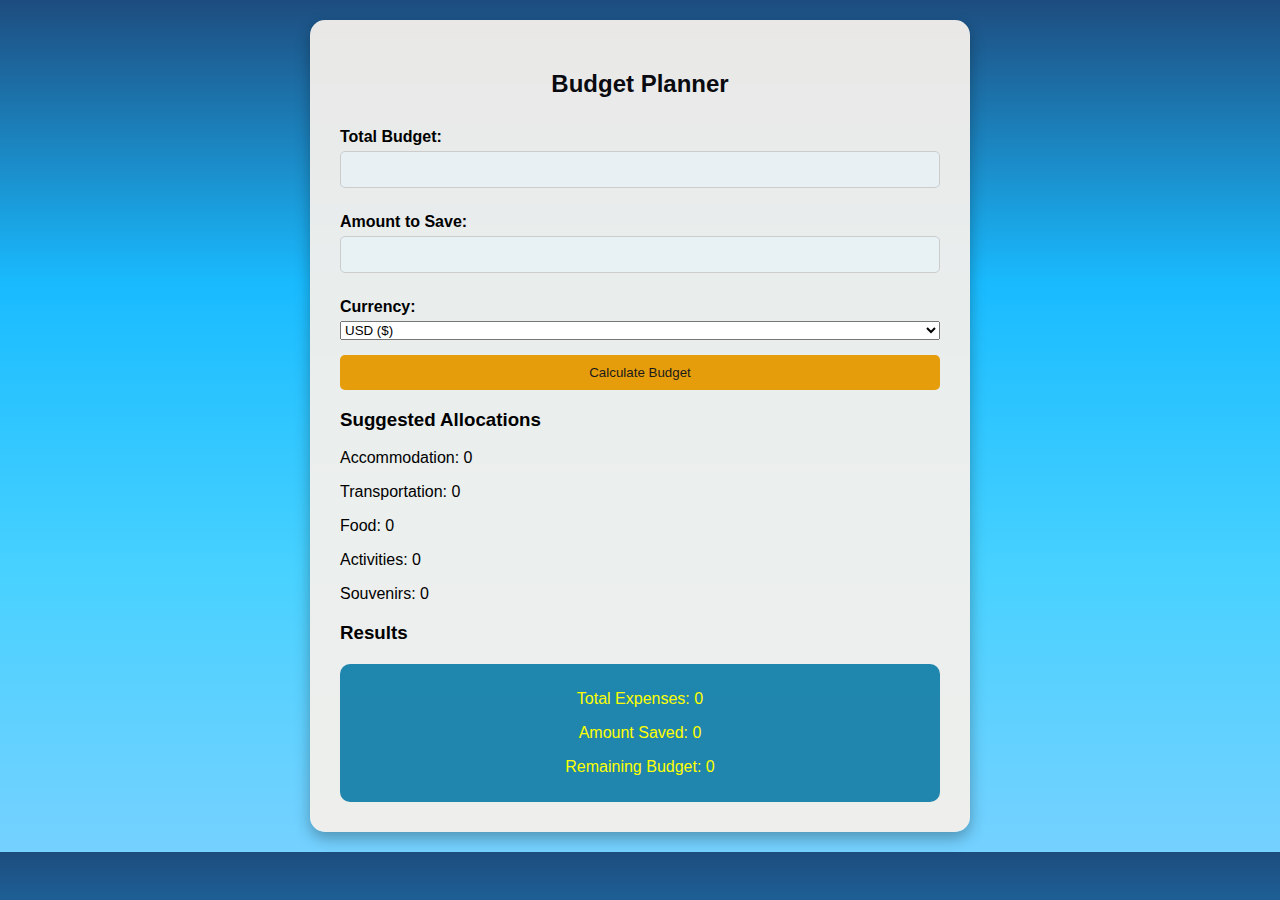
<file: BudgetPlanner/budget.html>
<!DOCTYPE html>
<html lang="en">
<head>
    <meta charset="UTF-8">
    <meta name="viewport" content="width=device-width, initial-scale=1.0">
    <title>Budget Planner</title>
    <link rel="stylesheet" href="budget.css">
</head>
<body>

    <div id="budget-planner">
        <h2>Budget Planner</h2>
        <form id="budget-form">
            <label for="total-budget">Total Budget: </label>
            <input type="number" id="total-budget" required>

            <label for="savings">Amount to Save: </label>
            <input type="number" id="savings" required>

            <label for="currency">Currency: </label>
            <select id="currency">
                <option value="USD">USD ($)</option>
                <option value="EUR">EUR (€)</option>
                <option value="GBP">GBP (£)</option>
                <option value="JPY">JPY (¥)</option>
                <option value="AUD">AUD (A$)</option>
                <option value="CAD">CAD (C$)</option>
                <option value="CHF">CHF (Fr)</option>
                <option value="CNY">CNY (¥)</option>
                <option value="SEK">SEK (kr)</option>
                <option value="NZD">NZD (NZ$)</option>
                <option value="SGD">SGD (S$)</option>
                <option value="HKD">HKD (HK$)</option>
                <option value="NOK">NOK (kr)</option>
                <option value="MXN">MXN ($)</option>
                <option value="BRL">BRL (R$)</option>
                <option value="RUB">RUB (₽)</option>
                <option value="INR">INR (₹)</option>
                <option value="ZAR">ZAR (R)</option>
                <option value="PLN">PLN (zł)</option>
                <option value="THB">THB (฿)</option>
                <option value="AED">AED (د.إ)</option>
                <option value="DKK">DKK (kr)</option>
                <option value="MYR">MYR (RM)</option>
                <option value="PHP">PHP (₱)</option>
                <option value="TRY">TRY (₺)</option>
                <option value="COP">COP ($)</option>
                <option value="HUF">HUF (Ft)</option>
            </select>

            <button type="submit">Calculate Budget</button>
        </form>

        <h3>Suggested Allocations</h3>
        <div id="suggestions">
            <p>Accommodation: <span id="suggest-accommodation">0</span></p>
            <p>Transportation: <span id="suggest-transportation">0</span></p>
            <p>Food: <span id="suggest-food">0</span></p>
            <p>Activities: <span id="suggest-activities">0</span></p>
            <p>Souvenirs: <span id="suggest-souvenirs">0</span></p>
        </div>

        <h3>Results</h3>
        <div id="results">
            <p>Total Expenses: <span id="total-expenses">0</span></p>
            <p>Amount Saved: <span id="saved-amount">0</span></p>
            <p>Remaining Budget: <span id="remaining-budget">0</span></p>
        </div>
    </div>

    <script src="Budget.js"></script> <!-- Add your JavaScript file here -->
</body>
</html>
</file>
<file: Bookings/styles.css>
body{
    background-color:none;
     
     color:rgb(243, 236, 236);
     font-family: Arial, Helvetica, sans-serif;
     margin: 0;
     padding: 0;
     overflow-x: hidden; /* Hide vertical scrollbar */
 }

 header{
     background-color:none;
     padding: 20px;
     
 }

 section{
     position: relative;
     background-color:none;
     left: 50%;
     top: -350px;
     /*color: grey;
     padding: 120px 100px;
     display: flex;
      padding : 20px
     flex-direction: row;*/

 }

 h1{
     color: black;
     
 }

 ul{
     margin: 0;
     padding:0;
    
     list-style-type: none;

 }

 nav{
    justify-content: space-around;
    align-items:center;
    position: absolute;
    left: 40%; /*home buses .... heading  movement */
    
    /*transform: translate(5%,-50%);*/
    display:flex;
    
    width: 70%;
 }

 

 li{
     display:inline-block;
     font-size: 20px;
     margin-right: 20px;
     color: white;
     }
li:hover{
    color:black;
    transform: scale(1.2);
    cursor: pointer;
}     

 div{
    background-color:none;
    margin: auto;
    width: auto;
    
    
}
 
.next{
    position: relative;
    left: -20px;
    top: -130px;
    }
 .next:hover  {
    transform: scale(1.5);
    cursor: pointer;
    }   
.back{
    position: relative;
    left:20px;
    top: -130px;
    z-index:10 ;
}

.back:hover {
    transform: scale(1.5);
    cursor: pointer;
    } 

.box img {    /* images like plane and train are displayed here */
    width: 500px;
    height: 300px;
   
}

.box:hover{
    transform: scale(0.8);
    cursor: pointer;
}

.box1 img {
    object-fit: cover;
}
 .heading{
    position:relative ;
    color: white;
    /*font-family:Georgia, 'Times New Roman', Times, serif; */
    font-size: 70px;
    left: 40px;
    top: -20px;
 }
 .heading:hover{
     transform:scale(1.2);
     left: 150px;
     cursor: pointer;
 }
 .subheading{
     position: relative;
     font-style:normal;
     left: 50px;
     top: -60px;
 }
 .subheading:hover{
     transform: scale(1.2);
     left:150px;
     cursor: pointer;
 }

.userEmail{
    position: relative;
    top: -140px;
    font-size: 30px;
    left:2%;
}
.iUserEmail{
    position: relative;
    font-size: 30px;
    left:2%;
    top: -155px;
}
.iUserEmail:hover{
    cursor: pointer;
}
.userDetails{
    position: relative;
    font-size: 30px;
    left:-1%;
    top: -50px;
}
.userPassword{
    font-size: 30px;
    position: relative;
    left:2%;
    top: -175px;
}
.iUserPassword{
    font-size: 30px;
    position: relative;
    left:2%;
    top: -200px;
}
.iUserPassword:hover{
    cursor: pointer;
}
.submit{
    position:relative;
    color: white;
    background-color: darkgreen;
    font-size: 30px;
    top: -145px;
    left:-20%;
    padding: 5px 49px 5px 50px;
    
}


.submit:hover{
    transform: scale(0.8);
}

.register{
    position:relative;
    color: white;
    background-color: darkgreen;
    font-size: 30px;
    top: -90px;
    left:-33.6%;
    padding: 5px 25px 5px 40px;
    max-width: 174px;
}
.register:hover{
    transform: scale(0.8);
}

.check{
    position: relative;
    left: 10%;
}
 /* box{
    max-width: 10%;
    max-height: 100%;
    
} */  
.about{
    position: relative;
    top: 250px;
    padding: 5px 49px 200px 50px;
    background-color: rgb(41, 40, 40);
}
.table, th,td{
    position: relative;
    border:1px solid rgb(245, 243, 243);
    font-size: 30px;
}
.table{
    position: relative;
    top: 100px;
}

.Expand{
    position: relative;
    top:110px;

}
</file>
<file: Bookings/flight.css>
body
{
    background-color:none;
    background: url(image.jpg);
    background-repeat: no-repeat;
    background-size: cover;
   
     color: magenta;
     font-family: Arial, Helvetica, sans-serif;
     margin: 0;
     padding: 0;
     overflow-x: hidden; /* Hide vertical scrollbar */
     overflow-y: hidden;
}

 header
 {
     background-color:none;
     padding: 10px;
 }

.heading{
    position:relative;
    right:-900px;
   /* font-family:Georgia, 'Times New Roman', Times, serif; */
   background-image: linear-gradient(to right,Yellow, magenta, cyan,black);
   -webkit-background-clip: text;
   -moz-background-clip: text;
   background-clip: text;
   color: transparent;
    
   

 }
 .subheading{
     position: absolute;
     right:190px;
    font-family:Georgia, 'Times New Roman', Times, serif;
    font: size 1455px;
  /* color:linear-gradient(green, blue); */
    background-image: linear-gradient(to right, yellow,magenta, orange, blue, yellow, aqua, red);
    -webkit-background-clip: text;
    -moz-background-clip: text;
    background-clip: text;
    color: transparent;
 }
h3
{
    color: black;
}
 section{
     position: relative;
     background-color: none;
     left: 50%;
     top: -350px;
     color: black;
     padding: 120px 100px;
     display: flex;
     flex-direction: row;
}

 h1{
    color: white;
    left: 220pz;
    
}

ul{
    margin: 0;
    padding:0;
    list-style-type: none;

}
nav{
    justify-content: space-around;
    align-items:center;
    position: absolute;
    left: 40%; 
    transform: translate(5%,-50%);
    display:flex;
    width: 70%;
 }
 li{
     
    display:inline-block;
   font-family: Georgia, 'Times New Roman', Times, serif;
   top:10px;
    font-size: 20px;
    margin-right: 50px;
    color: whitesmoke;
    }
li:hover{
   color:gold;
   transform: scale(1.2);
   cursor: pointer;
}     

div{
   background-color:none;
   margin: auto;
   width: auto;
   
   
}

.next{
   position: relative;
   left: -20px;
   top: -130px;
   }
.next:hover  {
   transform: scale(1.5);
   cursor: pointer;
   }   
.back{
   position: relative;
   left:20px;
   top: -130px;
   z-index:10 ;
}
.back:hover {
    transform: scale(1.5);
    cursor: pointer;
    } 
    
     .booking-form {
      background-color:none;
      /*update here for border */
      border: 1px solid none;
      padding: 25px;
      border-radius: 5px;
      float: left;
      /*for white background in input*/
      background-color:white;
  }
  
  .booking-form h3 {
      margin: 20px 0px;
  }
  
  .booking-form .input-group {
      position: relative;
      margin: 20px 0;
     
    
  }
  
  .f-class {
      display: flex;
      justify-content: space-between;
      align-items: center;
  }
  
  .inp-width {
      min-width: 300px;
  }
  
  .plus-minus-btn {
      color: #3352F2;
      font-size: 30px;
      padding: 2px;
      margin-top: 10px;
      word-spacing: 20px;
  }
  
  .booking-form .calculations {
      margin: 10px 0;
  }
  
  .booking-form .calculations p {
      font-weight: 500;
      margin-bottom: 10px;
  }
  
  .booking-form input {
      width: 40%;
      display: block;
      padding: 10px;
      border-radius: 5px;
      border: none; /*box booking change none to white*/
      background:white;
      border-radius: 4px;
      margin: 10px 0;
     
  }
  
  .booking-form .inputs {
      display: grid;
      grid-template-columns: 1fr 1fr;
      gap: 10px;
     
     
  }
  
  .booking-content {
      color: #fff;
      width: 80%;
     
  }
  
  .booking-content h1 {
      font-size: 70px;
      text-transform: uppercase;
      font-family: 'Bebas Neue', cursive;
      font-weight: 400;
      margin-bottom: 25px;
      
  }
  
  .btn-style {
      position:relative;
      display: block;
      width: 100%;
      top:-20px;
      padding: 0px;
      border-radius: 5px;
      border: none;
      color: #fff;
      font-weight: 500;
      background-color: green;
  }
  .btn-style:hover{
      transform: scale(1.2);
  }
  
  .conformation {
      color: red;
      text-align: center;
  }
  
  .amount {
      display: flex;
      justify-content: space-between;
  }

.main-content {
    
    position: absolute;
    height: 150px;
    top:-30px
  
    
}
</file>
<file: Bookings/bus.css>
* {
    padding: 0;
    margin: 0;
    box-sizing: border-box;
    text-decoration: none;
    list-style-type: none;
}

body {
    font-family: 'Roboto', sans-serif;
    background: url("bus.jpg");

    background-repeat: no-repeat;
    background-position: center center;
    background-attachment: scroll;
    background-size: cover;
}


nav {
    height: 50px;
    width: 100%;
    padding: 20px 0;
}

.container {
    width: 1200px;
    max-width: 85%;
    margin: 0 auto;
}

nav ul {
    display: flex;
    justify-content: flex-end;
    margin: 0px 6px;
}

nav ul li a {
    color: #fff;
    padding: 10px;
    text-transform: uppercase;
}

nav ul li a:hover,
a.active {
    background-color: #3352F2;
    border-radius: 5px;
}

.main-content {
    display: grid;
    grid-template-columns: 2fr 3fr;
    gap: 70px;
    align-items: center;
}

.booking-form {
    background-color: #fff;
    border: 1px solid #ddd;
    padding: 25px;
    border-radius: 5px;
    float: left;
}

.booking-form h3 {
    margin: 10px 0px;
}

.booking-form .input-group {
    margin: 10px 0;
}

.f-class {
    display: flex;
    justify-content: space-between;
    align-items: center;
}

.inp-width {
    min-width: 300px;
}

.plus-minus-btn {
    color: #3352F2;
    font-size: 30px;
    padding: 2px;
    margin-top: 10px;
    word-spacing: 20px;
}

.booking-form .calculations {
    margin: 10px 0;
}

.booking-form .calculations p {
    font-weight: 500;
    margin-bottom: 10px;
}

.booking-form input {
    width: 100%;
    display: block;
    padding: 10px;
    border-radius: 5px;
    border: none;
    background: #F3F5FF;
    border-radius: 4px;
    margin: 10px 0;
}

.booking-form .inputs {
    display: grid;
    grid-template-columns: 1fr 1fr;
    gap: 10px;
}

.booking-content {
    color: #fff;
    width: 80%;
}

.booking-content h1 {
    font-size: 70px;
    text-transform: uppercase;
    font-family: 'Bebas Neue', cursive;
    font-weight: 400;
    margin-bottom: 25px;
}

.btn-style {
    display: block;
    width: 100%;
    padding: 10px;
    border-radius: 5px;
    border: none;
    color: #fff;
    font-weight: 500;
    background-color: #3352F2;
}

.conformation {
    color: red;
    text-align: center;
}

.amount {
    display: flex;
    justify-content: space-between;
}
</file>
<file: Bookings/train.css>
html,
body {
    margin: 0;
    padding: 0;
    background: url("trainbg.jpg");
    background-repeat: no-repeat;
    background-position: center center;
    background-attachment: scroll;
    background-size: cover;
    font-family: 'Tahoma', sans-serif;
    color: #000000;
}

*:focus {
    outline: none;
}

html {
    -webkit-font-smoothing: antialiased;
}

img {
    border: 0px;
}

a:link {
    color: #9C9C9C;
    text-decoration: none;
}


/* unvisited link */

a:visited {
    color: #9C9C9C;
    text-decoration: none;
}


/* visited link */

a:hover {
    color: #9C9C9C;
    text-decoration: none;
}


/* mouse over link */

a:active {
    color: #9C9C9C;
    text-decoration: none;
}


/* selected link */

#container {
    width: 860px;
    margin-left: auto;
    margin-right: auto;
    background-color: #F7F7F7;
    margin-top: 20px;
    margin-bottom: 20px;
    padding: 20px;
    border: 1px solid #D1D1D1;
    height: 460px;
    background-image: url('harry2.jpg');
    background-repeat: no-repeat;
    position: relative;
}

#inner-container {
    width: 818px;
    height: 234px;
    border: 1px solid #D1D1D1;
    position: absolute;
    top: 50px;
    /* background-color: #FFFFFF; */
    background-image: url('main-bg.png');
    padding: 20px;
}

.form-left {
    float: left;
}

.form-right {
    float: right;
    position: relative;
    right: 50px;
}

.address {
    line-height: 5px;
    height: 5px;
}

.step2-right-shift {
    position: relative;
    right: 70px;
}

.step3-right-shift {
    position: relative;
    right: 350px;
    top: -9px;
}

#contactdetails {
    float: right;
    position: relative;
    left: 100px;
    top: -9px;
}

#header {
    width: 100%;
    height: 100px;
    text-align: center;
    line-height: 100px;
}

h1 {
    font-family: 'Impact';
    text-align: right;
    color: #ffffff;
    position: relative;
    top: 65px;
    right: 1px;
    font-size: 50px;
}

#step1 {
    position: absolute;
    height: 100%;
    width: 100%;
}

#step2 {
    visibility: hidden;
    position: absolute;
    height: 100%;
    width: 100%;
}

#step3 {
    position: absolute;
    height: 100%;
    width: 100%;
}

.hidden {
    display: none;
}

.textinput {
    height: 24px;
    margin-bottom: 10px;
    padding-left: 5px;
    position: relative;
    left: 5px;
}

select {
    height: 30px;
    line-height: 30px;
    margin-bottom: 10px;
    padding-left: 5px;
}

.required {
    font-size: 10px;
    position: relative;
    top: -5px;
}

.radio {
    position: relative;
    top: -5px;
}

.numberselect {
    width: 51px;
}

.label {
    width: 125px;
    display: inline-block;
}

.button,
.button span {
    display: inline-block;
    -webkit-border-radius: 4px;
    -moz-border-radius: 4px;
    border-radius: 4px;
}

.button {
    white-space: nowrap;
    line-height: 1em;
    position: relative;
    outline: none;
    overflow: visible;
    /* removes extra side padding in IE */
    cursor: pointer;
    border: 1px solid #999;
    /* IE */
    border: rgba(0, 0, 0, .2) 1px solid;
    /* Saf4+, Chrome, FF3.6 */
    border-bottom: rgba(0, 0, 0, .4) 1px solid;
    -webkit-box-shadow: 0 1px 2px rgba(0, 0, 0, .2);
    -moz-box-shadow: 0 1px 2px rgba(0, 0, 0, .2);
    box-shadow: 0 1px 2px rgba(0, 0, 0, .2);
    background: -moz-linear-gradient( center top, rgba(255, 255, 255, .1) 0%, rgba(0, 0, 0, .1) 100%);
    /* FF3.6 */
    background: -webkit-gradient( linear, center bottom, center top, from(rgba(0, 0, 0, .1)), to(rgba(255, 255, 255, .1)));
    /* Saf4+, Chrome */
    filter: progid: DXImageTransform.Microsoft.gradient(startColorStr='#19FFFFFF', EndColorStr='#19000000');
    /* IE6,IE7 */
    -ms-filter: "progid:DXImageTransform.Microsoft.gradient(startColorStr='#19FFFFFF', EndColorStr='#19000000')";
    /* IE8 */
    -moz-user-select: none;
    -webkit-user-select: none;
    -khtml-user-select: none;
    user-select: none;
    margin-bottom: 10px;
}

.button.full,
.button.full span {
    display: block;
}

.button:hover,
.button.hover {
    background: -moz-linear-gradient( center top, rgba(255, 255, 255, .2) 0%, rgba(255, 255, 255, .1) 100%);
    /* FF3.6 */
    background: -webkit-gradient( linear, center bottom, center top, from(rgba(255, 255, 255, .1)), to(rgba(255, 255, 255, .2)));
    /* Saf4+, Chrome */
    filter: progid: DXImageTransform.Microsoft.gradient(startColorStr='#33FFFFFF', EndColorStr='#19FFFFFF');
    /* IE6,IE7 */
    -ms-filter: "progid:DXImageTransform.Microsoft.gradient(startColorStr='#33FFFFFF', EndColorStr='#19FFFFFF')";
    /* IE8 */
}

.button:active,
.button.active {
    top: 1px;
}

.button span {
    position: relative;
    color: #fff;
    text-shadow: 0 1px 1px rgba(0, 0, 0, 0.25);
    border-top: rgba(255, 255, 255, .2) 1px solid;
    padding: 0.6em 1.3em;
    line-height: 1em;
    text-decoration: none;
    text-align: center;
    white-space: nowrap;
}

.button.medium span {
    font-size: 14px;
}

.button.white {
    background-color: #FFFFFF;
}

.button.white span {
    color: #666666;
}

.next-button {
    position: absolute;
    bottom: 10px;
    right: 20px;
}

.startagain-button {
    position: absolute;
    bottom: 10px;
    right: 150px;
}
</file>
<file: Bookings/theatre.css>
@import url("https://fonts.googleapis.com/css2?family=Lato&display=swap");

* {
  box-sizing: border-box;
}

body {
  background-color: #242333;
  color: #fff;
  display: flex;
  flex-direction: column;
  align-items: center;
  justify-content: center;
  height: 80vh;
  font-family: "Lato", sans-serif;
  margin: 0;
}

.movie-container {
  margin: 20px 0;
}

.movie-container select {
  background-color: #fff;
  border: 0;
  border-radius: 5px;
  font-size: 14px;
  margin-left: 10px;
  padding: 5px 15px 5px 15px;
  -moz-appearance: none;
  -webkit-appearance: none;
  appearance: none;
}

.container {
  perspective: 1000px;
  margin-bottom: 30px;
}

.seat {
  background-color: #444451;
  height: 12px;
  width: 15px;
  margin: 3px;
  border-top-left-radius: 6px;
  border-top-right-radius: 6px;
}

.seat.selected {
  background-color: #6feaf6;
}

.seat.occupied {
  background-color: #fff;
}

.seat:nth-of-type(2) {
  margin-right: 18px;
}

.seat:nth-last-of-type(2) {
  margin-left: 18px;
}

.seat:not(.occupied):hover {
  cursor: pointer;
  transform: scale(1.2);
}

.showcase .seat:not(.occupied):hover {
  cursor: default;
  transform: scale(1);
}

.showcase {
  background: rgba(0, 0, 0, 0.1);
  padding: 5px 10px;
  border-radius: 5px;
  color: #777;
  list-style-type: none;
  display: flex;
  justify-content: space-between;
}

.showcase li {
  display: flex;
  align-items: center;
  justify-content: center;
  margin: 0 10px;
}

.showcase li small {
  margin-left: 2px;
}

.row {
  display: flex;
}

.screen {
  background-color: #fff;
  height: 70px;
  width: 100%;
  margin: 15px 0;
  transform: rotateX(-45deg);
  box-shadow: 0 3px 10px rgba(255, 255, 255, 0.7);
}

p.text {
  margin: 5px 0;
}

p.text span {
  color: #6feaf6;
}
</file>
<file: BudgetPlanner/budget.css>
/* General Styles */
body {
    font-family: 'Arial', sans-serif; /* Font family */
    background: linear-gradient(rgba(5, 57, 113, 0.9), rgba(0, 180, 255, 0.9), rgba(51, 204, 255, 0.9), rgba(102, 204, 255, 0.9)); /* Gradient with different shades of blue */
    color: #000000; /* Set text color to black */
    margin: 0;
    padding: 0;
}

/* Header Styles */
header {
    background-color: rgba(0, 0, 0, 0.7); /* Semi-transparent background */
    padding: 20px 0; /* Padding for header */
}

.header-container {
    max-width: 1200px; /* Max width for header content */
    margin: 0 auto; /* Center header */
    text-align: center; /* Center align text */
}

.logo {
    display: block; /* Block display for centering */
    margin: 0 auto 10px; /* Center and space below */
    max-width: 150px; /* Limit logo size */
}

h1 {
    color: #ffcc00; /* Header color */
    margin: 10px 0; /* Spacing around header */
}

/* Navigation Styles */
nav {
    margin-top: 10px; /* Space above nav */
}

nav a {
    color: #ffffff; /* White text for nav links */
    margin: 0 15px; /* Spacing between links */
    text-decoration: none; /* Remove underline */
    font-weight: bold; /* Bold text */
}

nav a:hover {
    color: #ffcc00; /* Change color on hover */
}

/* Budget Planner Container */
#budget-planner {
    padding: 30px; /* Increased padding for spacious layout */
    background-color: rgba(244, 240, 236, 0.95); /* Slightly more opaque background */
    border-radius: 15px; /* Softer rounded corners */
    max-width: 600px; /* Maximum width of the container */
    margin: 20px auto; /* Centered alignment */
    box-shadow: 0 6px 15px rgba(0, 0, 0, 0.3); /* Shadow for depth */
}

/* Header Styles */
#budget-planner h2 {
    text-align: center; /* Center the header */
    color: rgb(10, 11, 16); /* Header color */
    margin-bottom: 20px; /* Spacing below header */
}

/* Form Styles */
#budget-form {
    display: flex; /* Flexbox layout */
    flex-direction: column; /* Stack items vertically */
}

/* Label Styles */
label {
    margin: 10px 0 5px; /* Spacing for labels */
    font-weight: bold; /* Bold text for labels */
}

/* Input Styles */
input[type="number"] {
    padding: 10px; /* Padding inside inputs */
    border-radius: 5px; /* Rounded corners */
    border: 1px solid #ccc; /* Border color */
    background-color: rgba(231, 241, 245, 0.8); /* Darker background for inputs */
    color: #000; /* Set text color for inputs to black */
    margin-bottom: 15px; /* Space below inputs */
}

input[type="number"]:focus {
    border-color: rgb(247, 247, 239); /* Change border color on focus */
    outline: none; /* Remove default outline */
}

/* Button Styles */
button {
    padding: 10px;
    background-color: rgb(230, 157, 12); /* Button background color */
    border: none; /* No border */
    border-radius: 5px; /* Rounded corners */
    color: #1a1a1a; /* Dark text color */
    cursor: pointer; /* Pointer cursor */
    transition: background-color 0.3s ease, transform 0.2s; /* Smooth transition */
    margin-top: 15px; /* Space above button */
}

button:hover {
    background-color: rgba(222, 115, 21, 0.9); /* Darker orange on hover */
    transform: scale(1.05); /* Scale up on hover */
}

/* Result Styles */
#results {
    margin-top: 20px; /* Spacing above results */
    padding: 10px; /* Padding around results */
    background-color: rgba(9, 122, 166, 0.9); /* Dark background for results */
    border-radius: 10px; /* Rounded corners */
    text-align: center; /* Center align results text */
    color: yellow; /* Result text color */
}

/* Footer Styles */
footer {
    background-color: rgba(0, 0, 0, 0.7); /* Dark background for footer */
    padding: 10px 0; /* Padding for footer */
    text-align: center; /* Center text in footer */
    position: relative; /* Positioning */
    bottom: 0; /* Stick to bottom */
    width: 100%; /* Full width */
}

footer p {
    margin: 5px 0; /* Spacing for footer text */
    color: #ffffff; /* White text for footer */
}

.footer-links a {
    color: #ffffff; /* White text for footer links */
    margin: 0 10px; /* Spacing for footer links */
    text-decoration: none; /* Remove underline */
}

.footer-links a:hover {
    color: rgb(222, 115, 21); /* Change color on hover */
}

.clip-circle {
    width: 150px; /* Set width of the image */
    height: 150px; /* Set height of the image */
    border-radius: 50%; /* Makes the image circular */
    object-fit: cover; /* Ensures the image covers the area without distortion */
    border: 3px solid #ffffff; /* Optional: adds a white border around the image */
    box-shadow: 0 4px 10px rgba(0, 0, 0, 0.2); /* Optional: adds a subtle shadow for depth */
    display: block; /* Ensures the image is a block element */
    margin: 10px auto; /* Centers the image with margin */
}
</file>
